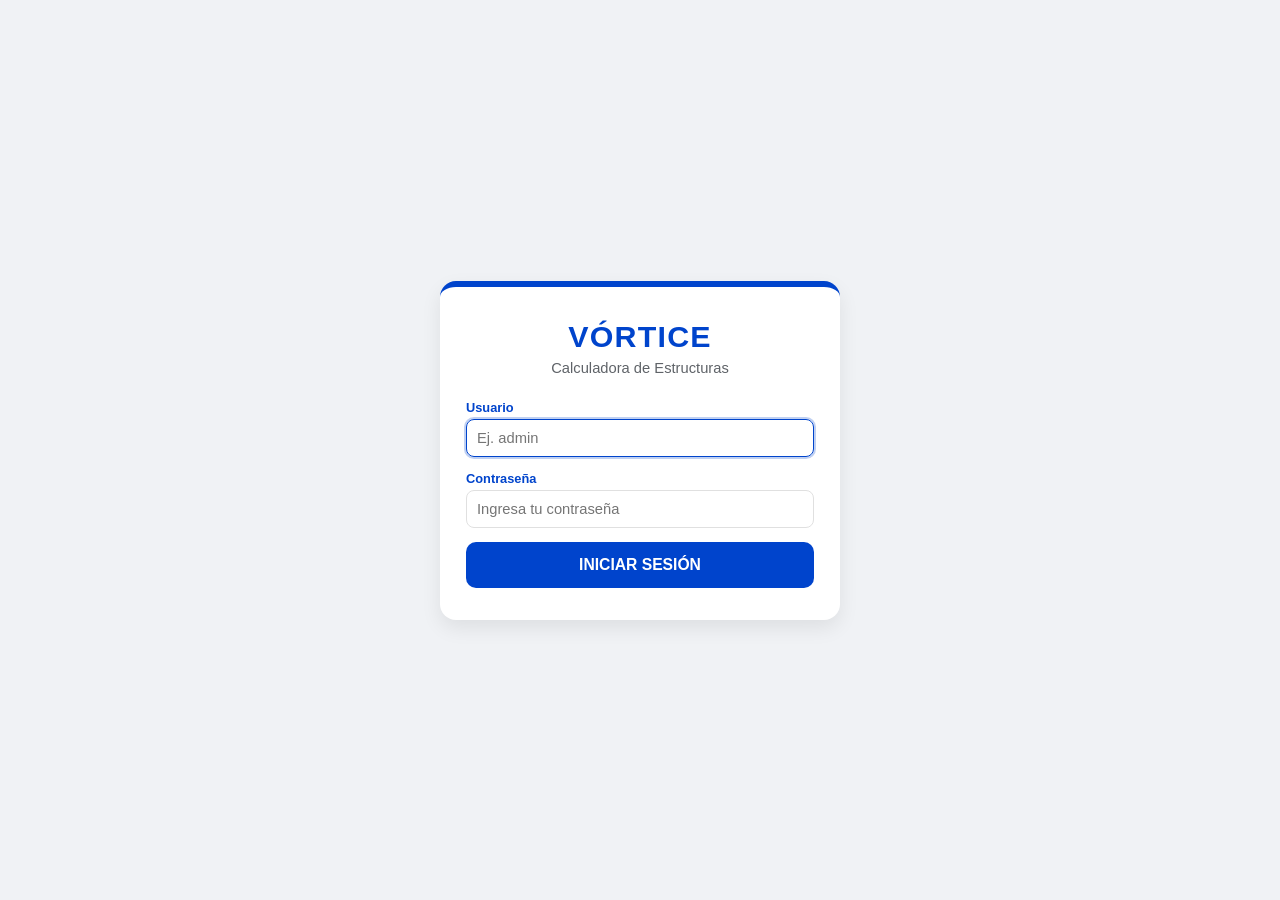
<file: frontend/index.html>
<!DOCTYPE html>
<html lang="es">
<head>
    <meta charset="UTF-8">
    <meta name="viewport" content="width=device-width, initial-scale=1.0">
    <title>VÓRTICE - Calculadora de Estructuras</title>
    <link rel="stylesheet" href="css/styles.css">
</head>
<body>

    <!-- VISTA 1: PANTALLA DE LOGIN -->
    <main id="vistaLogin" class="vista-login">
        <section class="tarjeta-login" aria-labelledby="tituloLogin">
            <div class="marca-login">
                <h1 id="tituloLogin">VÓRTICE</h1>
                <p>Calculadora de Estructuras</p>
            </div>

            <div id="alertaLogin" class="alerta alerta-error oculto" role="alert"></div>

            <form id="formularioLogin" class="formulario-vertical" novalidate>
                <div class="input-group">
                    <label for="loginUsername">Usuario</label>
                    <input
                        type="text"
                        id="loginUsername"
                        name="username"
                        autocomplete="username"
                        placeholder="Ej. admin"
                        required
                    >
                </div>

                <div class="input-group">
                    <label for="loginPassword">Contraseña</label>
                    <input
                        type="password"
                        id="loginPassword"
                        name="password"
                        autocomplete="current-password"
                        placeholder="Ingresa tu contraseña"
                        required
                    >
                </div>

                <button type="submit" id="btnIniciarSesion" class="main-btn">
                    INICIAR SESIÓN
                </button>
            </form>
        </section>
    </main>

    <!-- APLICACIÓN AUTENTICADA (CALCULADORA + PANEL ADMIN) -->
    <div id="vistaAplicacion" class="container oculto">
        <!-- BARRA SUPERIOR -->
        <header class="barra-superior">
            <div class="identidad-app">
                <h1>VÓRTICE</h1>
                <span class="subtitulo-app">Calculadora de Estructuras</span>
            </div>

            <div class="controles-sesion">
                <span class="etiqueta-usuario">
                    Sesión: <strong id="nombreUsuarioActual"></strong>
                    <span id="badgeRolUsuario" class="badge-rol"></span>
                </span>
                <button
                    type="button"
                    id="btnAlternarAdmin"
                    class="btn-secundario oculto"
                >
                    Panel Admin
                </button>
                <button type="button" id="btnCerrarSesion" class="btn-peligro">
                    Cerrar Sesión
                </button>
            </div>
        </header>

        <!-- VISTA 2: CALCULADORA DE ESTRUCTURAS -->
        <section id="vistaCalculadora" aria-label="Calculadora de Estructuras">
            <div id="alertaCalculo" class="alerta alerta-error oculto" role="alert"></div>

            <div class="main-content">
                <div class="config-grid">
                    <div class="input-group">
                        <label for="tipoTecho">Tipo</label>
                        <select id="tipoTecho">
                            <option value="piramide">Pirámide</option>
                            <option value="normal">Cuatro Aguas</option>
                        </select>
                    </div>
                    <div class="input-group">
                        <label for="largo">Largo (m)</label>
                        <input type="number" id="largo" step="0.01" min="0.01" value="12.00">
                    </div>
                    <div class="input-group">
                        <label for="ancho">Ancho (m)</label>
                        <input type="number" id="ancho" step="0.01" min="0.01" value="10.00">
                    </div>
                    <div class="input-group">
                        <label for="alto">Alto (m)</label>
                        <input type="number" id="alto" step="0.01" min="0.01" value="1.80">
                    </div>
                    <div class="input-group oculto" id="boxCaballete">
                        <label for="caballete">Caballete (m)</label>
                        <input type="number" id="caballete" step="0.01" min="0" value="2.00">
                    </div>
                    <div class="input-group">
                        <label for="alero">Alero (m)</label>
                        <input type="number" id="alero" step="0.01" min="0" value="0.62">
                    </div>
                    <div class="input-group">
                        <label for="cantT1">Cant. T1</label>
                        <input type="number" id="cantT1" step="1" min="0" value="5">
                    </div>
                    <div class="input-group">
                        <label for="cantT2">Cant. T2</label>
                        <input type="number" id="cantT2" step="1" min="0" value="3">
                    </div>
                    <div class="input-group">
                        <label for="sepC">Sep. Cost. (m)</label>
                        <input type="number" id="sepC" step="0.01" min="0.01" value="1.00">
                    </div>
                    <div class="input-group">
                        <label for="anchoU">Ancho Útil (m)</label>
                        <input type="number" id="anchoU" step="0.01" min="0.01" value="1.00">
                    </div>
                </div>

                <div class="visualizer-container">
                    <canvas id="canvasTecho" width="400" height="250"></canvas>
                </div>
            </div>

            <button type="button" id="btnCalcular" class="main-btn">
                CALCULAR ESTRUCTURA
            </button>

            <div id="resultados" class="results-area oculto">
                <div class="summary-card">
                    <div>
                        <small>Vigas Total</small><br>
                        <b id="totalEstructura">0.00 m</b>
                    </div>
                    <div>
                        <small>Costaneras Total</small><br>
                        <b id="totalCostanerasMetraje">0.00 m</b>
                    </div>
                    <div>
                        <small>Caballete</small><br>
                        <b id="largoCaballeteRes">0.00 m</b>
                    </div>
                </div>

                <div class="report-grid">
                    <div class="card">
                        <h3>Tensores</h3>
                        <div id="resTensores"></div>
                    </div>
                    <div class="card">
                        <h3>Costaneras</h3>
                        <div id="resCostaneras"></div>
                    </div>
                    <div class="card">
                        <h3>Láminas</h3>
                        <div id="resLaminas"></div>
                    </div>
                </div>
            </div>
        </section>

        <!-- VISTA 3: PANEL DE ADMINISTRACIÓN -->
        <section id="vistaAdmin" class="oculto" aria-label="Panel de Administración">
            <div class="encabezado-admin">
                <div>
                    <h2>Panel de Administración de Usuarios</h2>
                    <p class="texto-secundario">
                        Crea cuentas nuevas y controla el acceso en tiempo real.
                    </p>
                </div>
                <button type="button" id="btnVolverCalculadora" class="btn-secundario">
                    Volver a la Calculadora
                </button>
            </div>

            <div id="alertaAdmin" class="alerta oculto" role="alert"></div>

            <div class="panel-admin-grid">
                <div class="card">
                    <h3>Crear Nuevo Usuario</h3>
                    <form id="formularioCrearUsuario" class="formulario-vertical" novalidate>
                        <div class="input-group">
                            <label for="nuevoUsername">Nombre de usuario</label>
                            <input
                                type="text"
                                id="nuevoUsername"
                                placeholder="Ej. ingeniero1"
                                minlength="3"
                                required
                            >
                        </div>

                        <div class="input-group">
                            <label for="nuevoPassword">Contraseña</label>
                            <input
                                type="password"
                                id="nuevoPassword"
                                placeholder="Mínimo 6 caracteres"
                                minlength="6"
                                required
                            >
                        </div>

                        <div class="input-group">
                            <label for="nuevoRol">Rol</label>
                            <select id="nuevoRol">
                                <option value="usuario">Usuario</option>
                                <option value="admin">Administrador</option>
                            </select>
                        </div>

                        <button type="submit" id="btnCrearUsuario" class="main-btn">
                            CREAR USUARIO
                        </button>
                    </form>
                </div>

                <div class="card">
                    <div class="encabezado-tabla">
                        <h3>Usuarios Registrados</h3>
                        <button type="button" id="btnRecargarUsuarios" class="btn-ligero">
                            Actualizar
                        </button>
                    </div>

                    <div class="tabla-responsiva">
                        <table class="tabla-usuarios">
                            <thead>
                                <tr>
                                    <th>ID</th>
                                    <th>Usuario</th>
                                    <th>Rol</th>
                                    <th>Estado</th>
                                    <th>Acceso</th>
                                </tr>
                            </thead>
                            <tbody id="cuerpoTablaUsuarios">
                                <tr>
                                    <td colspan="5" class="texto-centrado">
                                        Cargando usuarios...
                                    </td>
                                </tr>
                            </tbody>
                        </table>
                    </div>
                </div>
            </div>
        </section>
    </div>

    <script type="module" src="js/main.js"></script>
</body>
</html>
</file>
<file: frontend/css/styles.css>
:root {
    --primary: #0044cc;
    --primary-hover: #003399;
    --accent: #ffd700;
    --bg-body: #f0f2f5;
    --bg-card: #ffffff;
    --text-main: #1a1a1a;
    --text-muted: #5f6368;
    --border: #e0e0e0;
    --danger: #c62828;
    --danger-hover: #a61c1c;
    --success: #1b7f46;
    --success-bg: #e7f6ed;
    --error-bg: #fdecea;
    --shadow: 0 8px 20px rgba(0, 0, 0, 0.08);
}

* {
    box-sizing: border-box;
}

body {
    font-family: 'Inter', -apple-system, BlinkMacSystemFont, 'Segoe UI', Roboto, sans-serif;
    background: var(--bg-body);
    margin: 0;
    padding: 15px;
    color: var(--text-main);
    min-height: 100vh;
}

.oculto {
    display: none !important;
}

/* --- VISTA LOGIN --- */
.vista-login {
    min-height: calc(100vh - 30px);
    display: flex;
    justify-content: center;
    align-items: center;
}

.tarjeta-login {
    width: 100%;
    max-width: 400px;
    background: var(--bg-card);
    padding: 32px 26px;
    border-radius: 16px;
    box-shadow: var(--shadow);
    border-top: 6px solid var(--primary);
}

.marca-login {
    text-align: center;
    margin-bottom: 24px;
}

.marca-login h1 {
    margin: 0;
    color: var(--primary);
    font-size: 1.9em;
    letter-spacing: 0.04em;
}

.marca-login p {
    margin: 6px 0 0 0;
    color: var(--text-muted);
    font-size: 0.92em;
}

.formulario-vertical {
    display: flex;
    flex-direction: column;
    gap: 14px;
}

/* --- CONTENEDOR PRINCIPAL --- */
.container {
    max-width: 1060px;
    margin: auto;
    background: var(--bg-card);
    padding: 20px;
    border-radius: 16px;
    box-shadow: var(--shadow);
    border-top: 6px solid var(--primary);
}

/* --- BARRA SUPERIOR --- */
.barra-superior {
    display: flex;
    flex-wrap: wrap;
    justify-content: space-between;
    align-items: center;
    gap: 12px;
    padding-bottom: 16px;
    margin-bottom: 20px;
    border-bottom: 1px solid var(--border);
}

.identidad-app h1 {
    margin: 0;
    font-size: 1.5em;
    color: var(--primary);
    line-height: 1.1;
}

.subtitulo-app {
    font-size: 0.8em;
    color: var(--text-muted);
}

.controles-sesion {
    display: flex;
    flex-wrap: wrap;
    align-items: center;
    gap: 10px;
}

.etiqueta-usuario {
    font-size: 0.88em;
    color: var(--text-main);
    display: inline-flex;
    align-items: center;
    gap: 6px;
}

.badge-rol {
    background: #e8efff;
    color: var(--primary);
    font-size: 0.75em;
    font-weight: 700;
    padding: 3px 8px;
    border-radius: 999px;
    text-transform: uppercase;
}

/* --- ALERTAS --- */
.alerta {
    padding: 12px 14px;
    border-radius: 8px;
    font-size: 0.9em;
    margin-bottom: 16px;
    border: 1px solid transparent;
}

.alerta-error {
    background: var(--error-bg);
    color: var(--danger);
    border-color: #f5c2c0;
}

.alerta-exito {
    background: var(--success-bg);
    color: var(--success);
    border-color: #b7e4c7;
}

/* --- DISEÑO RESPONSIVO CALCULADORA --- */
.main-content {
    display: grid;
    grid-template-columns: 1fr;
    gap: 20px;
    margin-bottom: 22px;
}

@media (min-width: 768px) {
    .main-content {
        grid-template-columns: 1fr 1.15fr;
    }
}

.config-grid {
    display: grid;
    grid-template-columns: repeat(auto-fit, minmax(125px, 1fr));
    gap: 12px;
    align-content: start;
}

.visualizer-container {
    border: 1px solid var(--border);
    border-radius: 12px;
    background: #fafafa;
    display: flex;
    justify-content: center;
    align-items: center;
    padding: 12px;
    min-height: 240px;
}

canvas {
    max-width: 100%;
    height: auto;
    display: block;
}

.input-group {
    display: flex;
    flex-direction: column;
    gap: 4px;
}

label {
    font-weight: 600;
    color: var(--primary);
    font-size: 0.8em;
}

input,
select {
    padding: 10px;
    border: 1px solid var(--border);
    border-radius: 8px;
    font-size: 0.92em;
    background: #fff;
    color: var(--text-main);
    width: 100%;
}

input:focus,
select:focus {
    outline: 2px solid rgba(0, 68, 204, 0.25);
    border-color: var(--primary);
}

/* --- BOTONES --- */
button {
    font-family: inherit;
    cursor: pointer;
    transition: background-color 0.15s ease, opacity 0.15s ease;
}

button:disabled {
    opacity: 0.6;
    cursor: not-allowed;
}

.main-btn {
    width: 100%;
    padding: 14px;
    background: var(--primary);
    color: white;
    border: none;
    border-radius: 10px;
    font-weight: 700;
    font-size: 0.98em;
}

.main-btn:hover:not(:disabled) {
    background: var(--primary-hover);
}

.btn-secundario {
    padding: 8px 14px;
    background: #e8efff;
    color: var(--primary);
    border: 1px solid #c5d7ff;
    border-radius: 8px;
    font-weight: 600;
    font-size: 0.85em;
}

.btn-secundario:hover:not(:disabled) {
    background: #d5e3ff;
}

.btn-peligro {
    padding: 8px 14px;
    background: var(--danger);
    color: #fff;
    border: none;
    border-radius: 8px;
    font-weight: 600;
    font-size: 0.85em;
}

.btn-peligro:hover:not(:disabled) {
    background: var(--danger-hover);
}

.btn-ligero {
    padding: 6px 12px;
    background: #f5f7fa;
    color: var(--text-main);
    border: 1px solid var(--border);
    border-radius: 8px;
    font-size: 0.82em;
    font-weight: 600;
}

.btn-ligero:hover:not(:disabled) {
    background: #e9edf2;
}

/* --- RESULTADOS --- */
.results-area {
    margin-top: 24px;
}

.summary-card {
    background: var(--primary);
    color: white;
    padding: 20px;
    border-radius: 12px;
    margin-bottom: 20px;
    display: grid;
    grid-template-columns: repeat(auto-fit, minmax(150px, 1fr));
    gap: 15px;
}

.summary-card small {
    opacity: 0.85;
    font-size: 0.82em;
}

.summary-card b {
    font-size: 1.35em;
}

.report-grid {
    display: grid;
    grid-template-columns: repeat(auto-fit, minmax(260px, 1fr));
    gap: 15px;
}

.card {
    border: 1px solid var(--border);
    border-radius: 12px;
    padding: 16px;
    background: var(--bg-card);
}

.card h3 {
    margin: 0 0 12px 0;
    font-size: 1.05em;
    color: var(--primary);
}

.item-lista {
    font-family: ui-monospace, SFMono-Regular, Menlo, Monaco, Consolas, monospace;
    border-bottom: 1px dotted var(--border);
    padding: 6px 0;
    display: flex;
    justify-content: space-between;
    font-size: 0.9em;
}

.sub-titulo {
    font-weight: 700;
    color: #fff;
    margin: 14px 0 6px 0;
    display: block;
    background: var(--primary);
    padding: 6px 8px;
    border-radius: 4px;
    font-size: 0.8em;
}

/* --- PANEL DE ADMINISTRACIÓN --- */
.encabezado-admin {
    display: flex;
    flex-wrap: wrap;
    justify-content: space-between;
    align-items: center;
    gap: 12px;
    margin-bottom: 18px;
}

.encabezado-admin h2 {
    margin: 0;
    font-size: 1.25em;
    color: var(--primary);
}

.texto-secundario {
    margin: 4px 0 0 0;
    color: var(--text-muted);
    font-size: 0.88em;
}

.panel-admin-grid {
    display: grid;
    grid-template-columns: 1fr;
    gap: 18px;
}

@media (min-width: 820px) {
    .panel-admin-grid {
        grid-template-columns: 320px 1fr;
        align-items: start;
    }
}

.encabezado-tabla {
    display: flex;
    justify-content: space-between;
    align-items: center;
    margin-bottom: 10px;
}

.encabezado-tabla h3 {
    margin: 0;
}

.tabla-responsiva {
    overflow-x: auto;
}

.tabla-usuarios {
    width: 100%;
    border-collapse: collapse;
    font-size: 0.9em;
}

.tabla-usuarios th,
.tabla-usuarios td {
    text-align: left;
    padding: 10px 8px;
    border-bottom: 1px solid var(--border);
    vertical-align: middle;
}

.tabla-usuarios th {
    color: var(--text-muted);
    font-weight: 700;
    font-size: 0.82em;
    text-transform: uppercase;
}

.texto-centrado {
    text-align: center !important;
    color: var(--text-muted);
}

.estado-pill {
    display: inline-block;
    padding: 3px 9px;
    border-radius: 999px;
    font-size: 0.78em;
    font-weight: 700;
}

.estado-activo {
    background: var(--success-bg);
    color: var(--success);
}

.estado-inactivo {
    background: var(--error-bg);
    color: var(--danger);
}

.btn-toggle {
    padding: 6px 12px;
    border-radius: 8px;
    border: none;
    font-weight: 600;
    font-size: 0.82em;
    color: #fff;
}

.btn-desactivar {
    background: var(--danger);
}

.btn-desactivar:hover:not(:disabled) {
    background: var(--danger-hover);
}

.btn-activar {
    background: var(--success);
}

.btn-activar:hover:not(:disabled) {
    background: #146336;
}
</file>
